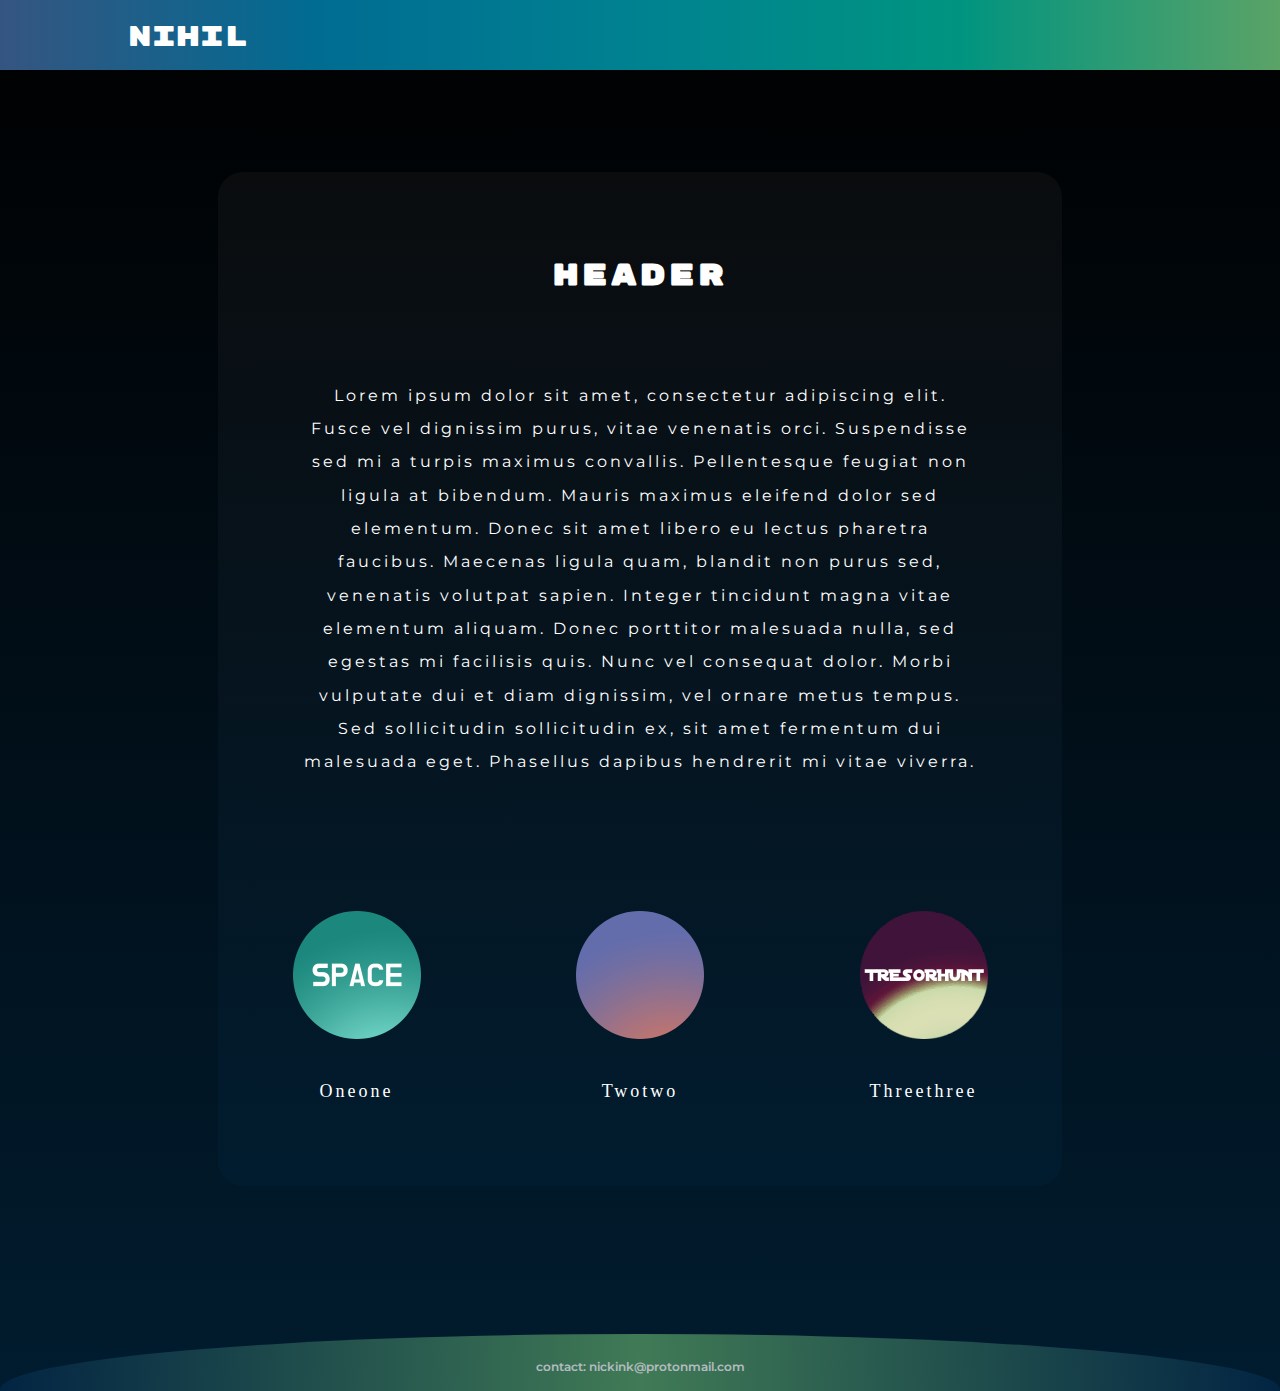
<file: index.html>
<DOCTYPE html>
<html>
<head>
	<title>Welcome to the void!</title>
	<link rel="stylesheet" type="text/css" href="style/understyles.css">
</head>
<body>


<div class="mainheader"> <span class="h_main"> nihil </span> </div>

<!-- <div class="mainimage"> <img class="bg_1" src="background_image_highres.png"> </div> -->



<div class="maintext"> 
<br>
	<span class="header_text"> <h1> header </h1> </span> 

	<p class="lorem_ipsum_1">
		Lorem ipsum dolor sit amet, consectetur adipiscing elit. Fusce vel dignissim purus, vitae venenatis orci. Suspendisse sed mi a turpis maximus convallis. Pellentesque feugiat non ligula at bibendum. Mauris maximus eleifend dolor sed elementum. Donec sit amet libero eu lectus pharetra faucibus. Maecenas ligula quam, blandit non purus sed, venenatis volutpat sapien. Integer tincidunt magna vitae elementum aliquam. Donec porttitor malesuada nulla, sed egestas mi facilisis quis. Nunc vel consequat dolor. Morbi vulputate dui et diam dignissim, vel ornare metus tempus. Sed sollicitudin sollicitudin ex, sit amet fermentum dui malesuada eget. Phasellus dapibus hendrerit mi vitae viverra.

	</p>


<!-- 	<div class="empty_div">
	</div> -->


	<div class="californiainsideout">

		<div class="icons"> <a href="oneone.html">   <img class="ico_main" src="img/ico1.png">	</a> Oneone  </div>

		<div class="icons"> <a href="">   <img class="ico_main" src="img/ico2.png">	</a> Twotwo </div>

		<div class="icons"> <a href="threethree.html">   <img class="ico_main" src="img/ico3.png">	</a> Threethree </div> 


	</div>

</div>


<div class="mainfooter"> <p> contact: nickink@protonmail.com </p> </div>

</body>
</html>
</file>
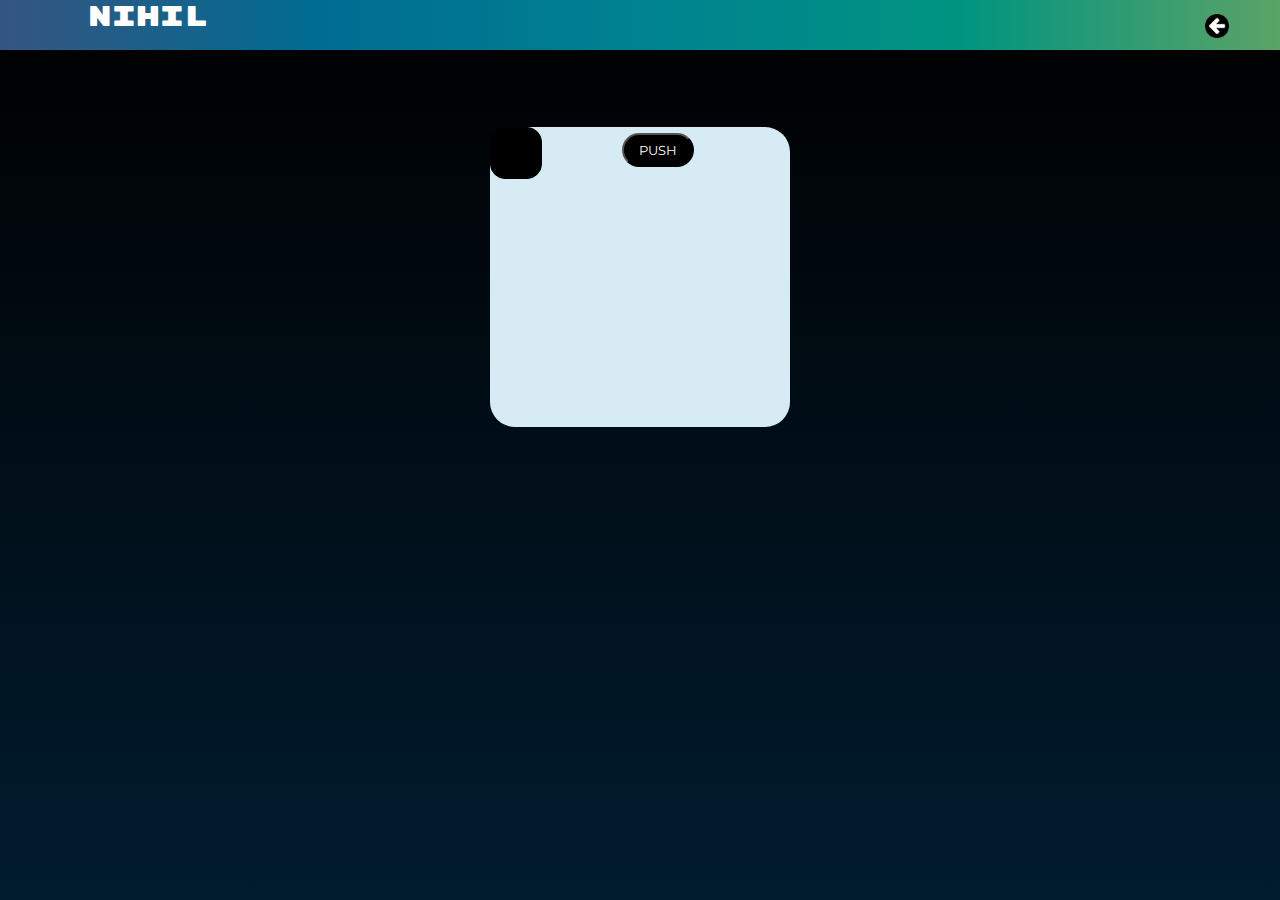
<file: anim.html>
<!DOCTYPE html>
<html>
<head>
	<title>Cards</title>
	<link rel="stylesheet" type="text/css" href="style/cardsstyle.css">
</head>
<body>
<div class="mainheader"> <span class="h_main"> nihil </span> <a class="homelink" href="./"><img class="backbutton" src="img/back.png"></a> </div>

<div class="field">
<!-- 
	<div class="secondcont">
		xXx
	</div>

		<div class="container">
		<div class="card" id ="cardentity"> <p class="cardname"> AAA </p></div>
		<div class="card"> <p class="cardname"> BBB </p></div>
		<div class="card"> <p class="cardname"> CCC </p></div>
		<p> <button class="pubu" id="push" onclick="animation()">PUSH</button> </p>
	</div>

	<div class="secondcont"> 
		zZz
	</div>

 -->

<div class="card" id ="cardentity"> <p class="cardname"> </p></div>

<p> <button class="pubu" id="push" onclick="animation()">PUSH</button> </p>
</div>

<script type="text/javascript" src="script/cardsanim.js"></script>
</body>
</html>
</file>
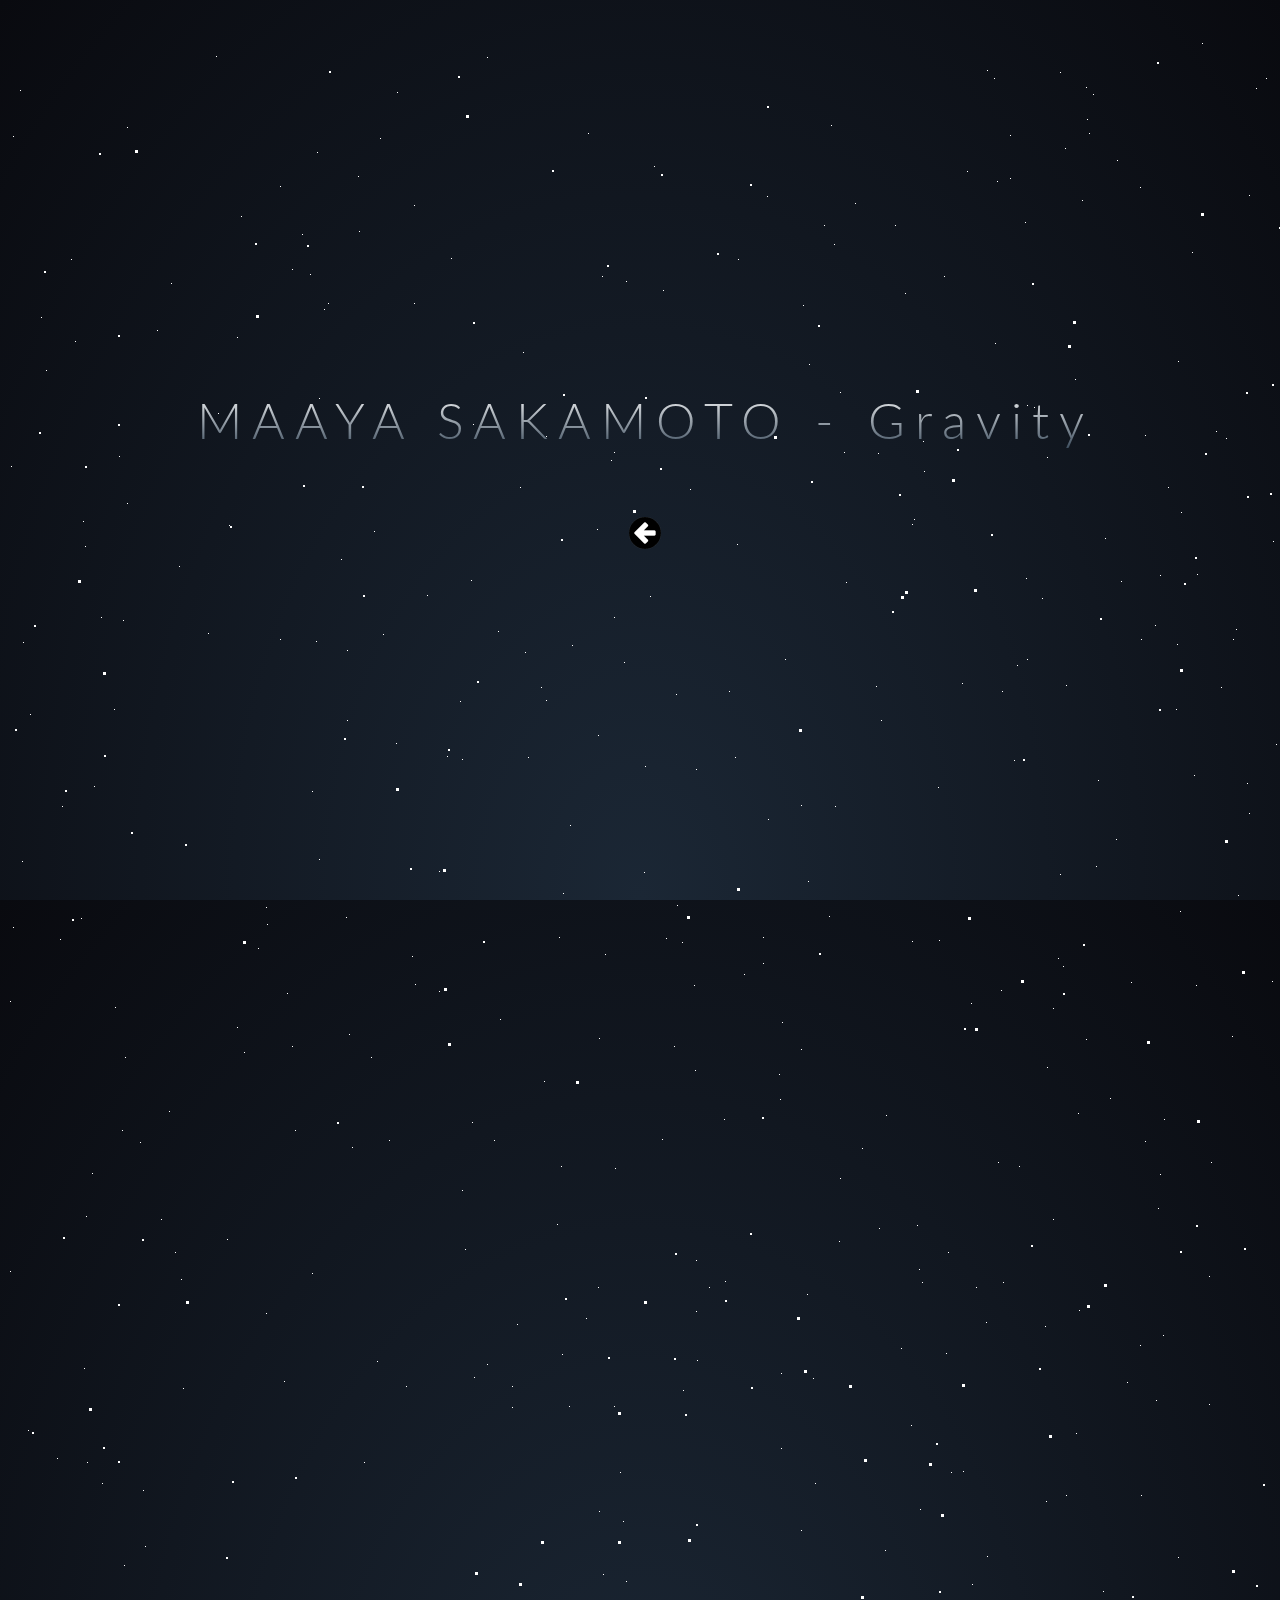
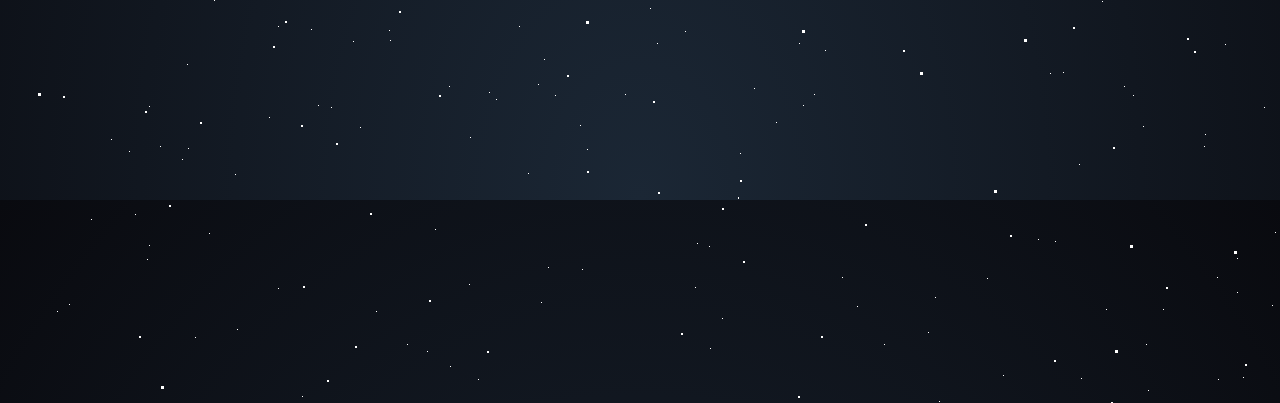
<file: oneone.html>
<!DOCTYPE html>
<html>
<head>
	<title>Stars</title>
	<link rel="stylesheet" type="text/css" href="style/starsstyle.css">
</head>
<body>
<embed height="60" type="audio/mp3" hidden="true" width="288" src="ost.mp3" volume="60" loop="true" autostart="true" />
<link href='https://fonts.googleapis.com/css?family=Lato:300,400,700' rel='stylesheet' type='text/css'>
<div id='stars'></div>
<div id='stars2'></div>
<div id='stars3'></div>
<div id='title'>
  <span>
    MAAYA SAKAMOTO - Gravity

  </span>

  <p> 
  	<a class="homelink" href="./"> <img class="backbutton" src="img/back.png"> </a>
  </p>

</div>
</body>
</html>
</file>
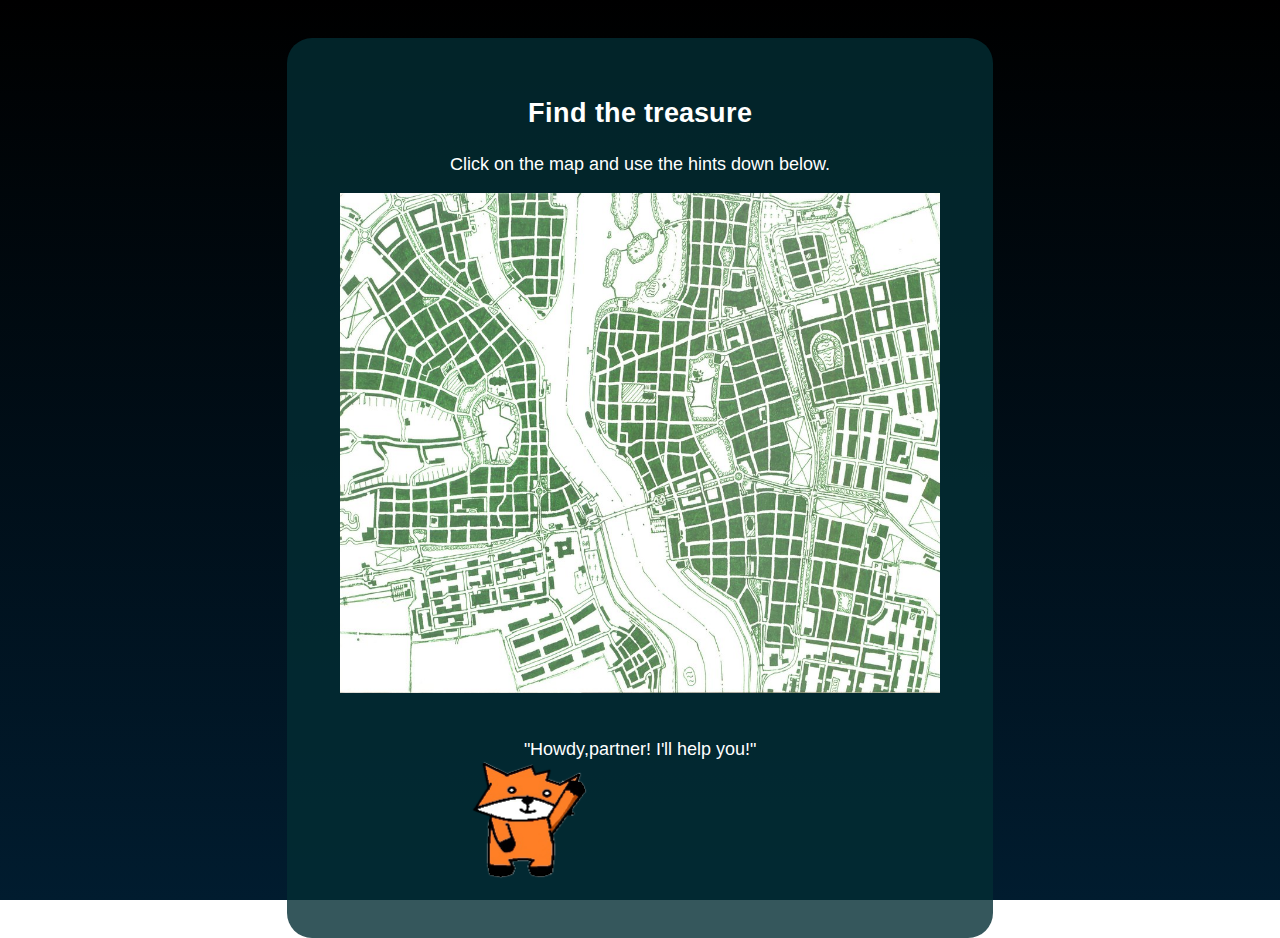
<file: threethree.html>
<!DOCTYPE html>
<html>
<head>
	<title>Treasure hunt</title>
	<link rel="stylesheet" type="text/css" href="style/map.css">
	<script src="https://code.jquery.com/jquery-2.1.0.js"></script>
</head>
<body>
	<div id = "centraldiv">
		<h2>Find the treasure</h2>
		<p> Click on the map and use the hints down below. </p>
		<div id = "mapscript">
			<img id="map" width="600" height="500" src="map.jpg">
		</div>
		<br>
		<p id = "distance"> "Howdy,partner! I'll help you!"
		</p>
		<p id = "clicks-remaining">
		</p>
	<div>

	<div id = "fox">
		<img src="img/fox_waves.png" width="150" height="150">
	<div>

	<script type="text/javascript" src="script/mapscr.js">		  </script>
</body>
</html>
</file>
<file: style/understyles.css>
@import url('https://fonts.googleapis.com/css?family=Montserrat|Permanent+Marker|Rubik+Mono+One&display=swap');

/*font-family: 'Rubik Mono One', sans-serif;   solid striight
font-family: 'Permanent Marker', cursive;	   fancy            
font-family: 'Montserrat', sans-serif;		   text            */


html {background-image: linear-gradient(to bottom, black, #011C2F);}

body { margin: 0;}

div.mainheader {
				padding-top: 20px;
				min-height: 50px;
				width: 100%;
				background-image: linear-gradient(to right, #355581, #006c92, #008291, #009480, #5ba367);
				font-family: 'Rubik Mono One', sans-serif;
				}

	span.h_main	{ 
				color: white;
				font-size: 28px;
				margin-left: 10%;
				}

/*div.mainimage {
			   min-width: 100%;
			   max-height: 600px;
			  }*/

/*	img.bg_1 {
		 min-width: 100%;
		 max-height: 900px;
			 }*/


div.maintext { 
			   min-height: 800px;
			   /*min-width: 80%;*/
			   margin: 8% 17% 0% 17%;
			   text-align: center;
			   position: relative;
			   background-image: linear-gradient(to bottom, #0a0c0e, #011C2F);
			   color: white;
			   font-family: 'Montserrat', sans-serif;
			   font-size: 15px;
			   letter-spacing: 3px;
			   line-height: 25pt;
			   border-radius: 25px;
			 }

	span.header_text { color: white; font-family: 'Rubik Mono One', sans-serif; padding: 8%; font-weight: 200;}

	p.lorem_ipsum_1 {padding: 2% 10% 5% 10%; font-size: 16px;}




div.californiainsideout
				 {
				  display: inline-block;
				  font-family: 'Permanent Marker', cursive;
				  font-size: 18px;
				  text-align: center;
				  margin-top: 74px;
				  margin-bottom: 74px;  
				 }

	img.ico_main {
				display: inherit;
				max-height:   128px;
				max-width:    128px;
				padding-bottom: 2em;
			     }

	div.icons {
				display: inherit;
				margin-right:  74px;
				margin-left:   74px;
				margin-bottom: 37px;
				padding-bottom: 2em;
				max-height:   128px;
				max-width:    128px;
			  }


div.mainfooter {
				opacity: 0.7;
				bottom: 0;
				position: relative;
				min-width: 100%;
				background-image: linear-gradient(to right, #03284c, #5ba367, #03284c);
				color: white;
				font-family: 'Montserrat', sans-serif;
				padding: 13px 0px 5px 0px;
				text-align: center;
				font-size: 12px;
				font-weight: 600; 
				border-top-left-radius: 210% 410%;
  				border-top-right-radius: 210% 410%;
  				margin-top: 148px; 
			   }

div.empty_div { background-image: linear-gradient(to bottom, #0a0c0e, #000000, #0a0c0e); 
				margin: 0% 18% 0% 18%;
				border-radius: 180px;
				text-align: center;
				font-size: 64px;
				height: 100px; 
			  }
</file>
<file: style/cardsstyle.css>
@import url('https://fonts.googleapis.com/css?family=Montserrat|Permanent+Marker|Rubik+Mono+One&display=swap');

html {background-image: linear-gradient(to bottom, black, #011C2F); background-repeat: no-repeat; min-height: 100%;}

body { margin: 0; font-family: 'Montserrat', sans-serif; font-size: 20px; color: white;
       }

div.mainheader {
        min-height: 50px;
        width: 100%;
        background-image: linear-gradient(to right, #355581, #006c92, #008291, #009480, #5ba367);
        font-family: 'Rubik Mono One', sans-serif;
        }

  span.h_main { 
        color: white;
        font-size: 28px;
        margin: 12px 0px 12px 88px;
        }

  .homelink {position: absolute; right: 4%; margin-top: 14px; }


.field	{
         position: relative;
 			   background-color: #d7ebf5;
 			   border-radius: 25px;
 			   width: 300px;
 			   height: 300px;
         margin: 6% auto;
         }

.field > div{ float:left; margin-left:0px;}

/*.container 	  {
			   width: 150px;
			   height: 300px;
			   background-color: #222324;
			   border-radius: 25px;
         margin-top: 3%;
         padding-top: 3%;  
}

.card 	 {position: absolute;
          width: 100px;
          height: 250px;
          background-color: #edeff2;
          border: solid black 1px;
          border-radius: 15px;
          margin: 10% auto auto 3.2%;
      	  }

	.cardname {margin-top: 120px; }

.secondcont { width: 150px; height: 300px;background-color: #222324; border-radius: 25px;}*/

.pubu {height: 34px; width: 72px; 
       background-color: black; 
       color: white; text-align: center; 
       border-radius: 25px; margin: 2% 44%; 
       font-family: 'Montserrat', sans-serif;
       outline: none;}

.card    {
          position: absolute;
          width: 50px;
          height: 50px;
          background-color: black;
          border: solid black 1px;
          border-radius: 15px;
          margin: 0;
          }
.backbutton {max-height: 24px; max-width: 24px;}
</file>
<file: style/starsstyle.css>
html {
  height: 100%;
  background: radial-gradient(ellipse at bottom, #1b2735 0%, #090a0f 100%);
  overflow: hidden;
}

#stars {
  width: 1px;
  height: 1px;
  background: transparent;
  box-shadow: 272px 160px #FFF , 617px 1668px #FFF , 1148px 1374px #FFF , 1081px 107px #FFF , 1132px 161px #FFF , 1809px 1701px #FFF , 1937px 1149px #FFF , 284px 1020px #FFF , 1052px 46px #FFF , 1057px 122px #FFF , 701px 1261px #FFF , 658px 912px #FFF , 1658px 1939px #FFF , 454px 1164px #FFF , 149px 304px #FFF , 1795px 950px #FFF , 1520px 326px #FFF , 1155px 1309px #FFF , 1170px 335px #FFF , 1017px 196px #FFF , 1866px 487px #FFF , 689px 1334px #FFF , 1055px 1646px #FFF , 22px 688px #FFF , 1619px 1398px #FFF , 1660px 1958px #FFF , 179px 1638px #FFF , 876px 1918px #FFF , 515px 326px #FFF , 1509px 1271px #FFF , 736px 948px #FFF , 938px 1327px #FFF , 52px 913px #FFF , 1386px 1987px #FFF , 1047px 1815px #FFF , 490px 605px #FFF , 84px 1147px #FFF , 649px 1617px #FFF , 1666px 282px #FFF , 777px 633px #FFF , 572px 1699px #FFF , 210px 387px #FFF , 612px 1446px #FFF , 1907px 1432px #FFF , 606px 1380px #FFF , 93px 591px #FFF , 1641px 1414px #FFF , 1752px 1239px #FFF , 1275px 1653px #FFF , 1959px 763px #FFF , 687px 1044px #FFF , 1609px 1521px #FFF , 141px 1680px #FFF , 729px 518px #FFF , 1842px 661px #FFF , 906px 493px #FFF , 1218px 412px #FFF , 1513px 349px #FFF , 272px 613px #FFF , 1138px 1918px #FFF , 1050px 932px #FFF , 1774px 744px #FFF , 1728px 22px #FFF , 1881px 1039px #FFF , 404px 930px #FFF , 443px 232px #FFF , 1767px 7px #FFF , 1600px 374px #FFF , 107px 981px #FFF , 1188px 959px #FFF , 1137px 409px #FFF , 75px 495px #FFF , 893px 1322px #FFF , 1948px 1029px #FFF , 1489px 1942px #FFF , 1332px 1226px #FFF , 1549px 1107px #FFF , 67px 315px #FFF , 1184px 226px #FFF , 995px 1256px #FFF , 1863px 474px #FFF , 1009px 639px #FFF , 167px 1226px #FFF , 607px 1142px #FFF , 1721px 497px #FFF , 261px 1691px #FFF , 1646px 449px #FFF , 345px 1615px #FFF , 1791px 612px #FFF , 927px 1871px #FFF , 730px 1772px #FFF , 38px 344px #FFF , 174px 1733px #FFF , 799px 1268px #FFF , 20px 1404px #FFF , 1217px 1618px #FFF , 1500px 803px #FFF , 1282px 555px #FFF , 721px 665px #FFF , 1999px 1065px #FFF , 382px 1614px #FFF , 1534px 1614px #FFF , 1348px 372px #FFF , 1308px 692px #FFF , 2000px 1889px #FFF , 180px 1722px #FFF , 1779px 526px #FFF , 1803px 231px #FFF , 1538px 1382px #FFF , 1744px 1059px #FFF , 654px 1113px #FFF , 580px 107px #FFF , 1294px 950px #FFF , 1116px 1660px #FFF , 759px 170px #FFF , 1140px 1964px #FFF , 979px 1530px #FFF , 727px 731px #FFF , 1286px 411px #FFF , 341px 1008px #FFF , 1403px 1368px #FFF , 618px 255px #FFF , 250px 922px #FFF , 1168px 683px #FFF , 103px 1713px #FFF , 1777px 1766px #FFF , 955px 1445px #FFF , 677px 1605px #FFF , 1235px 1951px #FFF , 54px 780px #FFF , 1379px 540px #FFF , 1367px 965px #FFF , 1536px 1860px #FFF , 465px 398px #FFF , 1401px 73px #FFF , 1201px 1378px #FFF , 187px 1911px #FFF , 1470px 22px #FFF , 504px 1360px #FFF , 517px 626px #FFF , 1156px 1093px #FFF , 1733px 651px #FFF , 270px 1862px #FFF , 1248px 62px #FFF , 793px 1504px #FFF , 1189px 548px #FFF , 1006px 734px #FFF , 1011px 1140px #FFF , 1425px 83px #FFF , 369px 1987px #FFF , 533px 1876px #FFF , 1097px 512px #FFF , 137px 1520px #FFF , 161px 1085px #FFF , 1745px 776px #FFF , 1572px 593px #FFF , 3px 440px #FFF , 1793px 7px #FFF , 270px 1600px #FFF , 127px 1788px #FFF , 755px 937px #FFF , 1920px 1981px #FFF , 1137px 1115px #FFF , 1617px 1846px #FFF , 279px 967px #FFF , 1230px 869px #FFF , 1888px 1723px #FFF , 462px 1711px #FFF , 1019px 379px #FFF , 363px 1031px #FFF , 1852px 1401px #FFF , 530px 1658px #FFF , 931px 1975px #FFF , 916px 445px #FFF , 175px 1362px #FFF , 1801px 106px #FFF , 1039px 1041px #FFF , 1958px 1411px #FFF , 284px 243px #FFF , 276px 1355px #FFF , 1740px 533px #FFF , 49px 1432px #FFF , 339px 694px #FFF , 117px 1031px #FFF , 1208px 405px #FFF , 1203px 1136px #FFF , 1113px 555px #FFF , 1490px 1398px #FFF , 1358px 695px #FFF , 1730px 291px #FFF , 1452px 1936px #FFF , 553px 1140px #FFF , 1900px 54px #FFF , 1574px 1520px #FFF , 206px 1574px #FFF , 1443px 790px #FFF , 398px 1360px #FFF , 1984px 1707px #FFF , 827px 780px #FFF , 1565px 562px #FFF , 201px 1807px #FFF , 1312px 1208px #FFF , 5px 110px #FFF , 1897px 1545px #FFF , 1098px 1883px #FFF , 816px 199px #FFF , 1456px 1872px #FFF , 139px 1833px #FFF , 669px 879px #FFF , 63px 233px #FFF , 1292px 1589px #FFF , 1844px 337px #FFF , 1241px 169px #FFF , 1420px 400px #FFF , 646px 140px #FFF , 538px 674px #FFF , 311px 833px #FFF , 871px 1202px #FFF , 1540px 573px #FFF , 793px 1023px #FFF , 1018px 552px #FFF , 1309px 237px #FFF , 1170px 1531px #FFF , 668px 668px #FFF , 111px 430px #FFF , 114px 1104px #FFF , 1495px 1186px #FFF , 1781px 1257px #FFF , 1338px 902px #FFF , 1457px 899px #FFF , 555px 867px #FFF , 1506px 1580px #FFF , 1881px 814px #FFF , 920px 1906px #FFF , 14px 835px #FFF , 1737px 1033px #FFF , 701px 1820px #FFF , 115px 594px #FFF , 533px 661px #FFF , 1534px 794px #FFF , 1577px 1141px #FFF , 990px 1136px #FFF , 589px 503px #FFF , 1663px 1172px #FFF , 77px 520px #FFF , 2px 975px #FFF , 755px 911px #FFF , 1968px 1859px #FFF , 1341px 1290px #FFF , 1749px 1141px #FFF , 119px 477px #FFF , 33px 291px #FFF , 1649px 1503px #FFF , 1133px 1469px #FFF , 1508px 1381px #FFF , 1201px 1250px #FFF , 406px 179px #FFF , 1642px 214px #FFF , 302px 248px #FFF , 760px 793px #FFF , 1408px 890px #FFF , 1019px 633px #FFF , 1454px 1070px #FFF , 512px 461px #FFF , 686px 959px #FFF , 1924px 56px #FFF , 823px 99px #FFF , 1891px 304px #FFF , 1922px 140px #FFF , 1718px 1637px #FFF , 1517px 806px #FFF , 1592px 113px #FFF , 1770px 668px #FFF , 5px 901px #FFF , 152px 1720px #FFF , 311px 372px #FFF , 930px 761px #FFF , 1378px 1586px #FFF , 1070px 1087px #FFF , 1037px 1300px #FFF , 509px 1298px #FFF , 1493px 1021px #FFF , 1453px 307px #FFF , 1119px 1356px #FFF , 461px 1858px #FFF , 795px 279px #FFF , 554px 1328px #FFF , 406px 277px #FFF , 1196px 1720px #FFF , 1133px 613px #FFF , 1480px 1653px #FFF , 1582px 1239px #FFF , 1858px 995px #FFF , 171px 540px #FFF , 716px 1093px #FFF , 636px 846px #FFF , 1825px 675px #FFF , 674px 916px #FFF , 381px 1604px #FFF , 1169px 618px #FFF , 1533px 1364px #FFF , 987px 317px #FFF , 590px 709px #FFF , 595px 1548px #FFF , 547px 1669px #FFF , 479px 31px #FFF , 887px 199px #FFF , 1109px 134px #FFF , 1363px 236px #FFF , 1071px 1284px #FFF , 1152px 549px #FFF , 1513px 183px #FFF , 832px 366px #FFF , 1264px 1879px #FFF , 1810px 294px #FFF , 1722px 929px #FFF , 464px 1096px #FFF , 831px 1215px #FFF , 968px 1261px #FFF , 688px 1285px #FFF , 255px 1997px #FFF , 1123px 956px #FFF , 1589px 275px #FFF , 993px 964px #FFF , 208px 30px #FFF , 1052px 848px #FFF , 12px 64px #FFF , 1002px 152px #FFF , 964px 1558px #FFF , 1388px 1852px #FFF , 838px 556px #FFF , 979px 44px #FFF , 389px 66px #FFF , 441px 1660px #FFF , 1391px 839px #FFF , 657px 1992px #FFF , 1365px 1060px #FFF , 578px 1292px #FFF , 366px 505px #FFF , 730px 1771px #FFF , 1094px 1575px #FFF , 1500px 323px #FFF , 702px 1922px #FFF , 1766px 977px #FFF , 1102px 1072px #FFF , 83px 1793px #FFF , 688px 743px #FFF , 1058px 659px #FFF , 1320px 1888px #FFF , 1194px 17px #FFF , 1439px 1255px #FFF , 1058px 1469px #FFF , 986px 52px #FFF , 994px 665px #FFF , 1132px 1319px #FFF , 1397px 595px #FFF , 200px 607px #FFF , 1150px 1182px #FFF , 61px 1878px #FFF , 821px 890px #FFF , 1152px 1148px #FFF , 832px 1152px #FFF , 954px 657px #FFF , 1550px 1453px #FFF , 1209px 1851px #FFF , 1821px 823px #FFF , 940px 1226px #FFF , 936px 250px #FFF , 773px 1347px #FFF , 1389px 894px #FFF , 1197px 1708px #FFF , 1813px 615px #FFF , 492px 993px #FFF , 1515px 113px #FFF , 564px 619px #FFF , 1438px 1226px #FFF , 1894px 479px #FFF , 1431px 840px #FFF , 419px 569px #FFF , 1088px 840px #FFF , 689px 1817px #FFF , 551px 911px #FFF , 1515px 432px #FFF , 538px 410px #FFF , 1186px 749px #FFF , 1679px 1944px #FFF , 1628px 312px #FFF , 1256px 1681px #FFF , 847px 177px #FFF , 1210px 1953px #FFF , 1755px 1136px #FFF , 795px 1679px #FFF , 911px 1243px #FFF , 1583px 257px #FFF , 520px 731px #FFF , 1900px 452px #FFF , 1408px 663px #FFF , 375px 608px #FFF , 486px 1114px #FFF , 590px 1261px #FFF , 675px 1364px #FFF , 233px 190px #FFF , 606px 426px #FFF , 1125px 1669px #FFF , 1364px 1478px #FFF , 258px 1287px #FFF , 1506px 1302px #FFF , 943px 1446px #FFF , 1313px 1594px #FFF , 1229px 1832px #FFF , 1090px 754px #FFF , 1447px 1195px #FFF , 1743px 459px #FFF , 995px 1949px #FFF , 399px 1918px #FFF , 333px 533px #FFF , 481px 1666px #FFF , 106px 683px #FFF , 1607px 744px #FFF , 463px 554px #FFF , 419px 1925px #FFF , 339px 624px #FFF , 427px 1803px #FFF , 310px 1679px #FFF , 1085px 68px #FFF , 836px 426px #FFF , 236px 1026px #FFF , 229px 1903px #FFF , 407px 958px #FFF , 774px 996px #FFF , 1357px 987px #FFF , 442px 1940px #FFF , 1821px 641px #FFF , 1039px 431px #FFF , 1376px 66px #FFF , 1915px 245px #FFF , 1443px 1095px #FFF , 637px 740px #FFF , 431px 965px #FFF , 807px 1457px #FFF , 507px 1998px #FFF , 287px 1104px #FFF , 714px 1892px #FFF , 688px 1234px #FFF , 868px 660px #FFF , 1071px 1738px #FFF , 15px 616px #FFF , 1949px 1561px #FFF , 682px 463px #FFF , 173px 1253px #FFF , 959px 145px #FFF , 817px 1624px #FFF , 1228px 603px #FFF , 73px 892px #FFF , 49px 1885px #FFF , 1903px 837px #FFF , 1736px 1638px #FFF , 1816px 1509px #FFF , 877px 1524px #FFF , 1428px 1843px #FFF , 666px 1020px #FFF , 1920px 1898px #FFF , 1067px 353px #FFF , 717px 1255px #FFF , 1388px 16px #FFF , 1765px 1682px #FFF , 801px 338px #FFF , 1432px 253px #FFF , 1616px 28px #FFF , 1804px 85px #FFF , 320px 277px #FFF , 1517px 962px #FFF , 1608px 916px #FFF , 1268px 718px #FFF , 873px 694px #FFF , 1805px 1254px #FFF , 338px 891px #FFF , 849px 1880px #FFF , 618px 1555px #FFF , 1224px 1010px #FFF , 94px 1457px #FFF , 1942px 273px #FFF , 303px 1603px #FFF , 574px 1843px #FFF , 1867px 203px #FFF , 1659px 1716px #FFF , 536px 1055px #FFF , 1172px 885px #FFF , 381px 1114px #FFF , 323px 1681px #FFF , 1643px 1353px #FFF , 1924px 1939px #FFF , 163px 257px #FFF , 1079px 93px #FFF , 1160px 461px #FFF , 616px 636px #FFF , 452px 675px #FFF , 834px 1851px #FFF , 294px 208px #FFF , 132px 1116px #FFF , 229px 1001px #FFF , 1855px 1321px #FFF , 1308px 58px #FFF , 304px 765px #FFF , 352px 1701px #FFF , 1835px 760px #FFF , 1898px 152px #FFF , 1610px 1851px #FFF , 1078px 61px #FFF , 1916px 1881px #FFF , 1734px 1085px #FFF , 1045px 982px #FFF , 1600px 346px #FFF , 1045px 1193px #FFF , 549px 1198px #FFF , 116px 1539px #FFF , 1401px 1215px #FFF , 1374px 1021px #FFF , 1402px 838px #FFF , 1881px 416px #FFF , 536px 1633px #FFF , 1739px 611px #FFF , 1030px 1813px #FFF , 909px 1199px #FFF , 591px 1012px #FFF , 1954px 432px #FFF , 791px 1617px #FFF , 369px 1335px #FFF , 1344px 1787px #FFF , 86px 760px #FFF , 1340px 1780px #FFF , 1834px 1706px #FFF , 826px 218px #FFF , 1055px 940px #FFF , 457px 1223px #FFF , 479px 1338px #FFF , 1042px 1647px #FFF , 1241px 787px #FFF , 979px 1852px #FFF , 1771px 247px #FFF , 897px 267px #FFF , 1460px 223px #FFF , 1866px 865px #FFF , 912px 1483px #FFF , 1155px 1883px #FFF , 1034px 572px #FFF , 963px 977px #FFF , 1074px 174px #FFF , 878px 1089px #FFF , 520px 1747px #FFF , 1581px 412px #FFF , 1213px 661px #FFF , 591px 1485px #FFF , 466px 1351px #FFF , 454px 733px #FFF , 1420px 7px #FFF , 606px 591px #FFF , 258px 881px #FFF , 1471px 506px #FFF , 368px 1885px #FFF , 1147px 599px #FFF , 1265px 515px #FFF , 1258px 52px #FFF , 1880px 998px #FFF , 915px 415px #FFF , 1955px 902px #FFF , 1968px 1405px #FFF , 356px 1436px #FFF , 76px 1342px #FFF , 308px 615px #FFF , 732px 1727px #FFF , 1578px 331px #FFF , 904px 915px #FFF , 316px 283px #FFF , 1229px 1866px #FFF , 1408px 885px #FFF , 1850px 347px #FFF , 470px 1953px #FFF , 227px 1748px #FFF , 1334px 855px #FFF , 219px 1213px #FFF , 1589px 91px #FFF , 431px 845px #FFF , 488px 1673px #FFF , 1979px 1934px #FFF , 79px 1436px #FFF , 793px 779px #FFF , 1588px 156px #FFF , 1705px 1968px #FFF , 914px 1256px #FFF , 294px 1970px #FFF , 954px 1987px #FFF , 603px 434px #FFF , 642px 1582px #FFF , 135px 1464px #FFF , 1897px 581px #FFF , 351px 205px #FFF , 1038px 1475px #FFF , 1173px 486px #FFF , 119px 101px #FFF , 1477px 128px #FFF , 1791px 644px #FFF , 594px 250px #FFF , 903px 1399px #FFF , 1679px 1264px #FFF , 772px 1073px #FFF , 1369px 443px #FFF , 687px 1861px #FFF , 1406px 944px #FFF , 773px 1422px #FFF , 1823px 1441px #FFF , 1030px 1994px #FFF , 511px 1600px #FFF , 1073px 1952px #FFF , 504px 1381px #FFF , 540px 1841px #FFF , 1401px 1042px #FFF , 1433px 1679px #FFF , 1638px 583px #FFF , 1571px 118px #FFF , 1413px 1165px #FFF , 1512px 648px #FFF , 1822px 951px #FFF , 2px 1245px #FFF , 78px 1190px #FFF , 141px 1819px #FFF , 1617px 1382px #FFF , 1516px 331px #FFF , 1459px 1495px #FFF , 1327px 1621px #FFF , 1239px 757px #FFF , 562px 799px #FFF , 806px 1668px #FFF , 870px 427px #FFF , 1655px 1415px #FFF , 1282px 866px #FFF , 1557px 1142px #FFF , 372px 112px #FFF , 1078px 1013px #FFF , 746px 1662px #FFF , 655px 264px #FFF , 1467px 910px #FFF , 221px 499px #FFF , 931px 914px #FFF , 1026px 381px #FFF , 904px 498px #FFF , 1751px 493px #FFF , 1888px 1013px #FFF , 1717px 290px #FFF , 1225px 613px #FFF , 1375px 952px #FFF , 1704px 27px #FFF , 978px 1296px #FFF , 1619px 1155px #FFF , 309px 126px #FFF , 388px 717px #FFF , 1466px 1721px #FFF , 439px 730px #FFF , 800px 855px #FFF , 1068px 1407px #FFF , 1986px 650px #FFF , 579px 1723px #FFF , 771px 1048px #FFF , 989px 155px #FFF , 1822px 1549px #FFF , 1437px 1514px #FFF , 304px 1247px #FFF , 1405px 1561px #FFF , 597px 928px #FFF , 121px 1725px #FFF , 1095px 1565px #FFF , 1733px 1504px #FFF , 1264px 955px #FFF , 615px 1495px #FFF , 1719px 842px #FFF , 805px 1352px #FFF , 1857px 1786px #FFF , 768px 1696px #FFF , 1385px 1681px #FFF , 1918px 247px #FFF , 1135px 1700px #FFF , 1819px 606px #FFF , 1108px 813px #FFF , 642px 570px #FFF , 561px 1380px #FFF , 1699px 1805px #FFF , 854px 1122px #FFF , 350px 150px #FFF , 344px 1121px #FFF , 1344px 988px #FFF , 1267px 1806px #FFF , 1441px 471px #FFF , 1861px 315px #FFF , 153px 1193px #FFF , 1390px 158px #FFF , 229px 311px #FFF , 730px 233px #FFF , 1002px 109px #FFF , 259px 898px #FFF , 1527px 1678px #FFF;
  animation: animStar 50s linear infinite;
}
#stars:after {
  content: " ";
  position: absolute;
  top: 2000px;
  width: 1px;
  height: 1px;
  background: transparent;
  box-shadow: 272px 160px #FFF , 617px 1668px #FFF , 1148px 1374px #FFF , 1081px 107px #FFF , 1132px 161px #FFF , 1809px 1701px #FFF , 1937px 1149px #FFF , 284px 1020px #FFF , 1052px 46px #FFF , 1057px 122px #FFF , 701px 1261px #FFF , 658px 912px #FFF , 1658px 1939px #FFF , 454px 1164px #FFF , 149px 304px #FFF , 1795px 950px #FFF , 1520px 326px #FFF , 1155px 1309px #FFF , 1170px 335px #FFF , 1017px 196px #FFF , 1866px 487px #FFF , 689px 1334px #FFF , 1055px 1646px #FFF , 22px 688px #FFF , 1619px 1398px #FFF , 1660px 1958px #FFF , 179px 1638px #FFF , 876px 1918px #FFF , 515px 326px #FFF , 1509px 1271px #FFF , 736px 948px #FFF , 938px 1327px #FFF , 52px 913px #FFF , 1386px 1987px #FFF , 1047px 1815px #FFF , 490px 605px #FFF , 84px 1147px #FFF , 649px 1617px #FFF , 1666px 282px #FFF , 777px 633px #FFF , 572px 1699px #FFF , 210px 387px #FFF , 612px 1446px #FFF , 1907px 1432px #FFF , 606px 1380px #FFF , 93px 591px #FFF , 1641px 1414px #FFF , 1752px 1239px #FFF , 1275px 1653px #FFF , 1959px 763px #FFF , 687px 1044px #FFF , 1609px 1521px #FFF , 141px 1680px #FFF , 729px 518px #FFF , 1842px 661px #FFF , 906px 493px #FFF , 1218px 412px #FFF , 1513px 349px #FFF , 272px 613px #FFF , 1138px 1918px #FFF , 1050px 932px #FFF , 1774px 744px #FFF , 1728px 22px #FFF , 1881px 1039px #FFF , 404px 930px #FFF , 443px 232px #FFF , 1767px 7px #FFF , 1600px 374px #FFF , 107px 981px #FFF , 1188px 959px #FFF , 1137px 409px #FFF , 75px 495px #FFF , 893px 1322px #FFF , 1948px 1029px #FFF , 1489px 1942px #FFF , 1332px 1226px #FFF , 1549px 1107px #FFF , 67px 315px #FFF , 1184px 226px #FFF , 995px 1256px #FFF , 1863px 474px #FFF , 1009px 639px #FFF , 167px 1226px #FFF , 607px 1142px #FFF , 1721px 497px #FFF , 261px 1691px #FFF , 1646px 449px #FFF , 345px 1615px #FFF , 1791px 612px #FFF , 927px 1871px #FFF , 730px 1772px #FFF , 38px 344px #FFF , 174px 1733px #FFF , 799px 1268px #FFF , 20px 1404px #FFF , 1217px 1618px #FFF , 1500px 803px #FFF , 1282px 555px #FFF , 721px 665px #FFF , 1999px 1065px #FFF , 382px 1614px #FFF , 1534px 1614px #FFF , 1348px 372px #FFF , 1308px 692px #FFF , 2000px 1889px #FFF , 180px 1722px #FFF , 1779px 526px #FFF , 1803px 231px #FFF , 1538px 1382px #FFF , 1744px 1059px #FFF , 654px 1113px #FFF , 580px 107px #FFF , 1294px 950px #FFF , 1116px 1660px #FFF , 759px 170px #FFF , 1140px 1964px #FFF , 979px 1530px #FFF , 727px 731px #FFF , 1286px 411px #FFF , 341px 1008px #FFF , 1403px 1368px #FFF , 618px 255px #FFF , 250px 922px #FFF , 1168px 683px #FFF , 103px 1713px #FFF , 1777px 1766px #FFF , 955px 1445px #FFF , 677px 1605px #FFF , 1235px 1951px #FFF , 54px 780px #FFF , 1379px 540px #FFF , 1367px 965px #FFF , 1536px 1860px #FFF , 465px 398px #FFF , 1401px 73px #FFF , 1201px 1378px #FFF , 187px 1911px #FFF , 1470px 22px #FFF , 504px 1360px #FFF , 517px 626px #FFF , 1156px 1093px #FFF , 1733px 651px #FFF , 270px 1862px #FFF , 1248px 62px #FFF , 793px 1504px #FFF , 1189px 548px #FFF , 1006px 734px #FFF , 1011px 1140px #FFF , 1425px 83px #FFF , 369px 1987px #FFF , 533px 1876px #FFF , 1097px 512px #FFF , 137px 1520px #FFF , 161px 1085px #FFF , 1745px 776px #FFF , 1572px 593px #FFF , 3px 440px #FFF , 1793px 7px #FFF , 270px 1600px #FFF , 127px 1788px #FFF , 755px 937px #FFF , 1920px 1981px #FFF , 1137px 1115px #FFF , 1617px 1846px #FFF , 279px 967px #FFF , 1230px 869px #FFF , 1888px 1723px #FFF , 462px 1711px #FFF , 1019px 379px #FFF , 363px 1031px #FFF , 1852px 1401px #FFF , 530px 1658px #FFF , 931px 1975px #FFF , 916px 445px #FFF , 175px 1362px #FFF , 1801px 106px #FFF , 1039px 1041px #FFF , 1958px 1411px #FFF , 284px 243px #FFF , 276px 1355px #FFF , 1740px 533px #FFF , 49px 1432px #FFF , 339px 694px #FFF , 117px 1031px #FFF , 1208px 405px #FFF , 1203px 1136px #FFF , 1113px 555px #FFF , 1490px 1398px #FFF , 1358px 695px #FFF , 1730px 291px #FFF , 1452px 1936px #FFF , 553px 1140px #FFF , 1900px 54px #FFF , 1574px 1520px #FFF , 206px 1574px #FFF , 1443px 790px #FFF , 398px 1360px #FFF , 1984px 1707px #FFF , 827px 780px #FFF , 1565px 562px #FFF , 201px 1807px #FFF , 1312px 1208px #FFF , 5px 110px #FFF , 1897px 1545px #FFF , 1098px 1883px #FFF , 816px 199px #FFF , 1456px 1872px #FFF , 139px 1833px #FFF , 669px 879px #FFF , 63px 233px #FFF , 1292px 1589px #FFF , 1844px 337px #FFF , 1241px 169px #FFF , 1420px 400px #FFF , 646px 140px #FFF , 538px 674px #FFF , 311px 833px #FFF , 871px 1202px #FFF , 1540px 573px #FFF , 793px 1023px #FFF , 1018px 552px #FFF , 1309px 237px #FFF , 1170px 1531px #FFF , 668px 668px #FFF , 111px 430px #FFF , 114px 1104px #FFF , 1495px 1186px #FFF , 1781px 1257px #FFF , 1338px 902px #FFF , 1457px 899px #FFF , 555px 867px #FFF , 1506px 1580px #FFF , 1881px 814px #FFF , 920px 1906px #FFF , 14px 835px #FFF , 1737px 1033px #FFF , 701px 1820px #FFF , 115px 594px #FFF , 533px 661px #FFF , 1534px 794px #FFF , 1577px 1141px #FFF , 990px 1136px #FFF , 589px 503px #FFF , 1663px 1172px #FFF , 77px 520px #FFF , 2px 975px #FFF , 755px 911px #FFF , 1968px 1859px #FFF , 1341px 1290px #FFF , 1749px 1141px #FFF , 119px 477px #FFF , 33px 291px #FFF , 1649px 1503px #FFF , 1133px 1469px #FFF , 1508px 1381px #FFF , 1201px 1250px #FFF , 406px 179px #FFF , 1642px 214px #FFF , 302px 248px #FFF , 760px 793px #FFF , 1408px 890px #FFF , 1019px 633px #FFF , 1454px 1070px #FFF , 512px 461px #FFF , 686px 959px #FFF , 1924px 56px #FFF , 823px 99px #FFF , 1891px 304px #FFF , 1922px 140px #FFF , 1718px 1637px #FFF , 1517px 806px #FFF , 1592px 113px #FFF , 1770px 668px #FFF , 5px 901px #FFF , 152px 1720px #FFF , 311px 372px #FFF , 930px 761px #FFF , 1378px 1586px #FFF , 1070px 1087px #FFF , 1037px 1300px #FFF , 509px 1298px #FFF , 1493px 1021px #FFF , 1453px 307px #FFF , 1119px 1356px #FFF , 461px 1858px #FFF , 795px 279px #FFF , 554px 1328px #FFF , 406px 277px #FFF , 1196px 1720px #FFF , 1133px 613px #FFF , 1480px 1653px #FFF , 1582px 1239px #FFF , 1858px 995px #FFF , 171px 540px #FFF , 716px 1093px #FFF , 636px 846px #FFF , 1825px 675px #FFF , 674px 916px #FFF , 381px 1604px #FFF , 1169px 618px #FFF , 1533px 1364px #FFF , 987px 317px #FFF , 590px 709px #FFF , 595px 1548px #FFF , 547px 1669px #FFF , 479px 31px #FFF , 887px 199px #FFF , 1109px 134px #FFF , 1363px 236px #FFF , 1071px 1284px #FFF , 1152px 549px #FFF , 1513px 183px #FFF , 832px 366px #FFF , 1264px 1879px #FFF , 1810px 294px #FFF , 1722px 929px #FFF , 464px 1096px #FFF , 831px 1215px #FFF , 968px 1261px #FFF , 688px 1285px #FFF , 255px 1997px #FFF , 1123px 956px #FFF , 1589px 275px #FFF , 993px 964px #FFF , 208px 30px #FFF , 1052px 848px #FFF , 12px 64px #FFF , 1002px 152px #FFF , 964px 1558px #FFF , 1388px 1852px #FFF , 838px 556px #FFF , 979px 44px #FFF , 389px 66px #FFF , 441px 1660px #FFF , 1391px 839px #FFF , 657px 1992px #FFF , 1365px 1060px #FFF , 578px 1292px #FFF , 366px 505px #FFF , 730px 1771px #FFF , 1094px 1575px #FFF , 1500px 323px #FFF , 702px 1922px #FFF , 1766px 977px #FFF , 1102px 1072px #FFF , 83px 1793px #FFF , 688px 743px #FFF , 1058px 659px #FFF , 1320px 1888px #FFF , 1194px 17px #FFF , 1439px 1255px #FFF , 1058px 1469px #FFF , 986px 52px #FFF , 994px 665px #FFF , 1132px 1319px #FFF , 1397px 595px #FFF , 200px 607px #FFF , 1150px 1182px #FFF , 61px 1878px #FFF , 821px 890px #FFF , 1152px 1148px #FFF , 832px 1152px #FFF , 954px 657px #FFF , 1550px 1453px #FFF , 1209px 1851px #FFF , 1821px 823px #FFF , 940px 1226px #FFF , 936px 250px #FFF , 773px 1347px #FFF , 1389px 894px #FFF , 1197px 1708px #FFF , 1813px 615px #FFF , 492px 993px #FFF , 1515px 113px #FFF , 564px 619px #FFF , 1438px 1226px #FFF , 1894px 479px #FFF , 1431px 840px #FFF , 419px 569px #FFF , 1088px 840px #FFF , 689px 1817px #FFF , 551px 911px #FFF , 1515px 432px #FFF , 538px 410px #FFF , 1186px 749px #FFF , 1679px 1944px #FFF , 1628px 312px #FFF , 1256px 1681px #FFF , 847px 177px #FFF , 1210px 1953px #FFF , 1755px 1136px #FFF , 795px 1679px #FFF , 911px 1243px #FFF , 1583px 257px #FFF , 520px 731px #FFF , 1900px 452px #FFF , 1408px 663px #FFF , 375px 608px #FFF , 486px 1114px #FFF , 590px 1261px #FFF , 675px 1364px #FFF , 233px 190px #FFF , 606px 426px #FFF , 1125px 1669px #FFF , 1364px 1478px #FFF , 258px 1287px #FFF , 1506px 1302px #FFF , 943px 1446px #FFF , 1313px 1594px #FFF , 1229px 1832px #FFF , 1090px 754px #FFF , 1447px 1195px #FFF , 1743px 459px #FFF , 995px 1949px #FFF , 399px 1918px #FFF , 333px 533px #FFF , 481px 1666px #FFF , 106px 683px #FFF , 1607px 744px #FFF , 463px 554px #FFF , 419px 1925px #FFF , 339px 624px #FFF , 427px 1803px #FFF , 310px 1679px #FFF , 1085px 68px #FFF , 836px 426px #FFF , 236px 1026px #FFF , 229px 1903px #FFF , 407px 958px #FFF , 774px 996px #FFF , 1357px 987px #FFF , 442px 1940px #FFF , 1821px 641px #FFF , 1039px 431px #FFF , 1376px 66px #FFF , 1915px 245px #FFF , 1443px 1095px #FFF , 637px 740px #FFF , 431px 965px #FFF , 807px 1457px #FFF , 507px 1998px #FFF , 287px 1104px #FFF , 714px 1892px #FFF , 688px 1234px #FFF , 868px 660px #FFF , 1071px 1738px #FFF , 15px 616px #FFF , 1949px 1561px #FFF , 682px 463px #FFF , 173px 1253px #FFF , 959px 145px #FFF , 817px 1624px #FFF , 1228px 603px #FFF , 73px 892px #FFF , 49px 1885px #FFF , 1903px 837px #FFF , 1736px 1638px #FFF , 1816px 1509px #FFF , 877px 1524px #FFF , 1428px 1843px #FFF , 666px 1020px #FFF , 1920px 1898px #FFF , 1067px 353px #FFF , 717px 1255px #FFF , 1388px 16px #FFF , 1765px 1682px #FFF , 801px 338px #FFF , 1432px 253px #FFF , 1616px 28px #FFF , 1804px 85px #FFF , 320px 277px #FFF , 1517px 962px #FFF , 1608px 916px #FFF , 1268px 718px #FFF , 873px 694px #FFF , 1805px 1254px #FFF , 338px 891px #FFF , 849px 1880px #FFF , 618px 1555px #FFF , 1224px 1010px #FFF , 94px 1457px #FFF , 1942px 273px #FFF , 303px 1603px #FFF , 574px 1843px #FFF , 1867px 203px #FFF , 1659px 1716px #FFF , 536px 1055px #FFF , 1172px 885px #FFF , 381px 1114px #FFF , 323px 1681px #FFF , 1643px 1353px #FFF , 1924px 1939px #FFF , 163px 257px #FFF , 1079px 93px #FFF , 1160px 461px #FFF , 616px 636px #FFF , 452px 675px #FFF , 834px 1851px #FFF , 294px 208px #FFF , 132px 1116px #FFF , 229px 1001px #FFF , 1855px 1321px #FFF , 1308px 58px #FFF , 304px 765px #FFF , 352px 1701px #FFF , 1835px 760px #FFF , 1898px 152px #FFF , 1610px 1851px #FFF , 1078px 61px #FFF , 1916px 1881px #FFF , 1734px 1085px #FFF , 1045px 982px #FFF , 1600px 346px #FFF , 1045px 1193px #FFF , 549px 1198px #FFF , 116px 1539px #FFF , 1401px 1215px #FFF , 1374px 1021px #FFF , 1402px 838px #FFF , 1881px 416px #FFF , 536px 1633px #FFF , 1739px 611px #FFF , 1030px 1813px #FFF , 909px 1199px #FFF , 591px 1012px #FFF , 1954px 432px #FFF , 791px 1617px #FFF , 369px 1335px #FFF , 1344px 1787px #FFF , 86px 760px #FFF , 1340px 1780px #FFF , 1834px 1706px #FFF , 826px 218px #FFF , 1055px 940px #FFF , 457px 1223px #FFF , 479px 1338px #FFF , 1042px 1647px #FFF , 1241px 787px #FFF , 979px 1852px #FFF , 1771px 247px #FFF , 897px 267px #FFF , 1460px 223px #FFF , 1866px 865px #FFF , 912px 1483px #FFF , 1155px 1883px #FFF , 1034px 572px #FFF , 963px 977px #FFF , 1074px 174px #FFF , 878px 1089px #FFF , 520px 1747px #FFF , 1581px 412px #FFF , 1213px 661px #FFF , 591px 1485px #FFF , 466px 1351px #FFF , 454px 733px #FFF , 1420px 7px #FFF , 606px 591px #FFF , 258px 881px #FFF , 1471px 506px #FFF , 368px 1885px #FFF , 1147px 599px #FFF , 1265px 515px #FFF , 1258px 52px #FFF , 1880px 998px #FFF , 915px 415px #FFF , 1955px 902px #FFF , 1968px 1405px #FFF , 356px 1436px #FFF , 76px 1342px #FFF , 308px 615px #FFF , 732px 1727px #FFF , 1578px 331px #FFF , 904px 915px #FFF , 316px 283px #FFF , 1229px 1866px #FFF , 1408px 885px #FFF , 1850px 347px #FFF , 470px 1953px #FFF , 227px 1748px #FFF , 1334px 855px #FFF , 219px 1213px #FFF , 1589px 91px #FFF , 431px 845px #FFF , 488px 1673px #FFF , 1979px 1934px #FFF , 79px 1436px #FFF , 793px 779px #FFF , 1588px 156px #FFF , 1705px 1968px #FFF , 914px 1256px #FFF , 294px 1970px #FFF , 954px 1987px #FFF , 603px 434px #FFF , 642px 1582px #FFF , 135px 1464px #FFF , 1897px 581px #FFF , 351px 205px #FFF , 1038px 1475px #FFF , 1173px 486px #FFF , 119px 101px #FFF , 1477px 128px #FFF , 1791px 644px #FFF , 594px 250px #FFF , 903px 1399px #FFF , 1679px 1264px #FFF , 772px 1073px #FFF , 1369px 443px #FFF , 687px 1861px #FFF , 1406px 944px #FFF , 773px 1422px #FFF , 1823px 1441px #FFF , 1030px 1994px #FFF , 511px 1600px #FFF , 1073px 1952px #FFF , 504px 1381px #FFF , 540px 1841px #FFF , 1401px 1042px #FFF , 1433px 1679px #FFF , 1638px 583px #FFF , 1571px 118px #FFF , 1413px 1165px #FFF , 1512px 648px #FFF , 1822px 951px #FFF , 2px 1245px #FFF , 78px 1190px #FFF , 141px 1819px #FFF , 1617px 1382px #FFF , 1516px 331px #FFF , 1459px 1495px #FFF , 1327px 1621px #FFF , 1239px 757px #FFF , 562px 799px #FFF , 806px 1668px #FFF , 870px 427px #FFF , 1655px 1415px #FFF , 1282px 866px #FFF , 1557px 1142px #FFF , 372px 112px #FFF , 1078px 1013px #FFF , 746px 1662px #FFF , 655px 264px #FFF , 1467px 910px #FFF , 221px 499px #FFF , 931px 914px #FFF , 1026px 381px #FFF , 904px 498px #FFF , 1751px 493px #FFF , 1888px 1013px #FFF , 1717px 290px #FFF , 1225px 613px #FFF , 1375px 952px #FFF , 1704px 27px #FFF , 978px 1296px #FFF , 1619px 1155px #FFF , 309px 126px #FFF , 388px 717px #FFF , 1466px 1721px #FFF , 439px 730px #FFF , 800px 855px #FFF , 1068px 1407px #FFF , 1986px 650px #FFF , 579px 1723px #FFF , 771px 1048px #FFF , 989px 155px #FFF , 1822px 1549px #FFF , 1437px 1514px #FFF , 304px 1247px #FFF , 1405px 1561px #FFF , 597px 928px #FFF , 121px 1725px #FFF , 1095px 1565px #FFF , 1733px 1504px #FFF , 1264px 955px #FFF , 615px 1495px #FFF , 1719px 842px #FFF , 805px 1352px #FFF , 1857px 1786px #FFF , 768px 1696px #FFF , 1385px 1681px #FFF , 1918px 247px #FFF , 1135px 1700px #FFF , 1819px 606px #FFF , 1108px 813px #FFF , 642px 570px #FFF , 561px 1380px #FFF , 1699px 1805px #FFF , 854px 1122px #FFF , 350px 150px #FFF , 344px 1121px #FFF , 1344px 988px #FFF , 1267px 1806px #FFF , 1441px 471px #FFF , 1861px 315px #FFF , 153px 1193px #FFF , 1390px 158px #FFF , 229px 311px #FFF , 730px 233px #FFF , 1002px 109px #FFF , 259px 898px #FFF , 1527px 1678px #FFF;
}

#stars2 {
  width: 2px;
  height: 2px;
  background: transparent;
  box-shadow: 1946px 277px #FFF , 440px 722px #FFF , 1520px 56px #FFF , 1523px 862px #FFF , 355px 568px #FFF , 1080px 407px #FFF , 1941px 317px #FFF , 1923px 1534px #FFF , 1279px 273px #FFF , 110px 308px #FFF , 735px 1834px #FFF , 1902px 1512px #FFF , 666px 1331px #FFF , 1023px 1218px #FFF , 895px 1623px #FFF , 1262px 466px #FFF , 1761px 1785px #FFF , 55px 1669px #FFF , 1482px 1087px #FFF , 402px 841px #FFF , 1238px 365px #FFF , 475px 914px #FFF , 287px 1450px #FFF , 1197px 426px #FFF , 673px 1906px #FFF , 857px 1797px #FFF , 1533px 387px #FFF , 1823px 257px #FFF , 1149px 35px #FFF , 95px 1420px #FFF , 1015px 732px #FFF , 1794px 1061px #FFF , 732px 1753px #FFF , 1846px 1207px #FFF , 1363px 525px #FFF , 1492px 1793px #FFF , 811px 926px #FFF , 1961px 206px #FFF , 265px 1619px #FFF , 1461px 969px #FFF , 1459px 930px #FFF , 295px 458px #FFF , 1956px 457px #FFF , 336px 711px #FFF , 887px 1997px #FFF , 813px 1909px #FFF , 1464px 958px #FFF , 431px 1668px #FFF , 96px 728px #FFF , 1554px 1841px #FFF , 1597px 389px #FFF , 743px 1360px #FFF , 1400px 1087px #FFF , 1419px 1793px #FFF , 1379px 563px #FFF , 1655px 905px #FFF , 650px 1765px #FFF , 1358px 805px #FFF , 1376px 1538px #FFF , 295px 1859px #FFF , 1587px 316px #FFF , 1766px 1181px #FFF , 7px 702px #FFF , 421px 1873px #FFF , 479px 1924px #FFF , 1913px 371px #FFF , 57px 763px #FFF , 645px 1674px #FFF , 1336px 1275px #FFF , 553px 512px #FFF , 1103px 1975px #FFF , 803px 454px #FFF , 354px 459px #FFF , 465px 295px #FFF , 742px 157px #FFF , 1539px 322px #FFF , 1126px 1994px #FFF , 247px 216px #FFF , 555px 367px #FFF , 77px 439px #FFF , 1742px 212px #FFF , 1673px 1115px #FFF , 1124px 1569px #FFF , 557px 1271px #FFF , 347px 1919px #FFF , 192px 1695px #FFF , 742px 1206px #FFF , 1608px 1157px #FFF , 1660px 996px #FFF , 260px 399px #FFF , 1408px 1828px #FFF , 1237px 1937px #FFF , 1264px 357px #FFF , 1024px 256px #FFF , 362px 1786px #FFF , 161px 1778px #FFF , 1796px 1435px #FFF , 652px 441px #FFF , 1065px 1600px #FFF , 653px 147px #FFF , 131px 1909px #FFF , 1279px 992px #FFF , 688px 1497px #FFF , 559px 1648px #FFF , 1784px 1658px #FFF , 1186px 1624px #FFF , 299px 218px #FFF , 123px 805px #FFF , 759px 79px #FFF , 1824px 1106px #FFF , 810px 298px #FFF , 928px 1416px #FFF , 391px 1584px #FFF , 1556px 1361px #FFF , 983px 507px #FFF , 717px 1273px #FFF , 293px 1698px #FFF , 1769px 229px #FFF , 328px 1716px #FFF , 1031px 1341px #FFF , 1836px 1354px #FFF , 579px 1744px #FFF , 1179px 1611px #FFF , 1075px 917px #FFF , 667px 1226px #FFF , 36px 244px #FFF , 1991px 122px #FFF , 677px 1387px #FFF , 177px 817px #FFF , 1820px 1710px #FFF , 544px 143px #FFF , 137px 1684px #FFF , 218px 1530px #FFF , 1917px 1089px #FFF , 1368px 911px #FFF , 1601px 1274px #FFF , 956px 1001px #FFF , 319px 1953px #FFF , 1314px 1411px #FFF , 1151px 682px #FFF , 110px 1434px #FFF , 1046px 1933px #FFF , 1298px 991px #FFF , 1187px 530px #FFF , 91px 126px #FFF , 884px 584px #FFF , 1239px 469px #FFF , 1722px 83px #FFF , 949px 422px #FFF , 1158px 1860px #FFF , 1583px 1707px #FFF , 891px 467px #FFF , 469px 654px #FFF , 224px 1454px #FFF , 1255px 1457px #FFF , 321px 44px #FFF , 1271px 200px #FFF , 110px 1277px #FFF , 1685px 1257px #FFF , 790px 1969px #FFF , 599px 238px #FFF , 1105px 1720px #FFF , 754px 1090px #FFF , 277px 1594px #FFF , 55px 1210px #FFF , 1734px 1303px #FFF , 637px 370px #FFF , 1236px 1221px #FFF , 1438px 910px #FFF , 600px 1330px #FFF , 1633px 805px #FFF , 24px 1405px #FFF , 110px 397px #FFF , 1603px 89px #FFF , 1002px 1808px #FFF , 1777px 96px #FFF , 714px 1781px #FFF , 1942px 274px #FFF , 1055px 966px #FFF , 1340px 468px #FFF , 450px 49px #FFF , 134px 1212px #FFF , 931px 1564px #FFF , 1248px 1558px #FFF , 1092px 591px #FFF , 222px 499px #FFF , 31px 405px #FFF , 64px 892px #FFF , 1176px 556px #FFF , 1274px 1298px #FFF , 1188px 1198px #FFF , 26px 598px #FFF , 1933px 339px #FFF , 1908px 279px #FFF , 1286px 1457px #FFF , 329px 1095px #FFF , 1952px 1195px #FFF , 1562px 949px #FFF , 1172px 1224px #FFF , 709px 226px #FFF;
  animation: animStar 100s linear infinite;
}
#stars2:after {
  content: " ";
  position: absolute;
  top: 2000px;
  width: 2px;
  height: 2px;
  background: transparent;
  box-shadow: 1946px 277px #FFF , 440px 722px #FFF , 1520px 56px #FFF , 1523px 862px #FFF , 355px 568px #FFF , 1080px 407px #FFF , 1941px 317px #FFF , 1923px 1534px #FFF , 1279px 273px #FFF , 110px 308px #FFF , 735px 1834px #FFF , 1902px 1512px #FFF , 666px 1331px #FFF , 1023px 1218px #FFF , 895px 1623px #FFF , 1262px 466px #FFF , 1761px 1785px #FFF , 55px 1669px #FFF , 1482px 1087px #FFF , 402px 841px #FFF , 1238px 365px #FFF , 475px 914px #FFF , 287px 1450px #FFF , 1197px 426px #FFF , 673px 1906px #FFF , 857px 1797px #FFF , 1533px 387px #FFF , 1823px 257px #FFF , 1149px 35px #FFF , 95px 1420px #FFF , 1015px 732px #FFF , 1794px 1061px #FFF , 732px 1753px #FFF , 1846px 1207px #FFF , 1363px 525px #FFF , 1492px 1793px #FFF , 811px 926px #FFF , 1961px 206px #FFF , 265px 1619px #FFF , 1461px 969px #FFF , 1459px 930px #FFF , 295px 458px #FFF , 1956px 457px #FFF , 336px 711px #FFF , 887px 1997px #FFF , 813px 1909px #FFF , 1464px 958px #FFF , 431px 1668px #FFF , 96px 728px #FFF , 1554px 1841px #FFF , 1597px 389px #FFF , 743px 1360px #FFF , 1400px 1087px #FFF , 1419px 1793px #FFF , 1379px 563px #FFF , 1655px 905px #FFF , 650px 1765px #FFF , 1358px 805px #FFF , 1376px 1538px #FFF , 295px 1859px #FFF , 1587px 316px #FFF , 1766px 1181px #FFF , 7px 702px #FFF , 421px 1873px #FFF , 479px 1924px #FFF , 1913px 371px #FFF , 57px 763px #FFF , 645px 1674px #FFF , 1336px 1275px #FFF , 553px 512px #FFF , 1103px 1975px #FFF , 803px 454px #FFF , 354px 459px #FFF , 465px 295px #FFF , 742px 157px #FFF , 1539px 322px #FFF , 1126px 1994px #FFF , 247px 216px #FFF , 555px 367px #FFF , 77px 439px #FFF , 1742px 212px #FFF , 1673px 1115px #FFF , 1124px 1569px #FFF , 557px 1271px #FFF , 347px 1919px #FFF , 192px 1695px #FFF , 742px 1206px #FFF , 1608px 1157px #FFF , 1660px 996px #FFF , 260px 399px #FFF , 1408px 1828px #FFF , 1237px 1937px #FFF , 1264px 357px #FFF , 1024px 256px #FFF , 362px 1786px #FFF , 161px 1778px #FFF , 1796px 1435px #FFF , 652px 441px #FFF , 1065px 1600px #FFF , 653px 147px #FFF , 131px 1909px #FFF , 1279px 992px #FFF , 688px 1497px #FFF , 559px 1648px #FFF , 1784px 1658px #FFF , 1186px 1624px #FFF , 299px 218px #FFF , 123px 805px #FFF , 759px 79px #FFF , 1824px 1106px #FFF , 810px 298px #FFF , 928px 1416px #FFF , 391px 1584px #FFF , 1556px 1361px #FFF , 983px 507px #FFF , 717px 1273px #FFF , 293px 1698px #FFF , 1769px 229px #FFF , 328px 1716px #FFF , 1031px 1341px #FFF , 1836px 1354px #FFF , 579px 1744px #FFF , 1179px 1611px #FFF , 1075px 917px #FFF , 667px 1226px #FFF , 36px 244px #FFF , 1991px 122px #FFF , 677px 1387px #FFF , 177px 817px #FFF , 1820px 1710px #FFF , 544px 143px #FFF , 137px 1684px #FFF , 218px 1530px #FFF , 1917px 1089px #FFF , 1368px 911px #FFF , 1601px 1274px #FFF , 956px 1001px #FFF , 319px 1953px #FFF , 1314px 1411px #FFF , 1151px 682px #FFF , 110px 1434px #FFF , 1046px 1933px #FFF , 1298px 991px #FFF , 1187px 530px #FFF , 91px 126px #FFF , 884px 584px #FFF , 1239px 469px #FFF , 1722px 83px #FFF , 949px 422px #FFF , 1158px 1860px #FFF , 1583px 1707px #FFF , 891px 467px #FFF , 469px 654px #FFF , 224px 1454px #FFF , 1255px 1457px #FFF , 321px 44px #FFF , 1271px 200px #FFF , 110px 1277px #FFF , 1685px 1257px #FFF , 790px 1969px #FFF , 599px 238px #FFF , 1105px 1720px #FFF , 754px 1090px #FFF , 277px 1594px #FFF , 55px 1210px #FFF , 1734px 1303px #FFF , 637px 370px #FFF , 1236px 1221px #FFF , 1438px 910px #FFF , 600px 1330px #FFF , 1633px 805px #FFF , 24px 1405px #FFF , 110px 397px #FFF , 1603px 89px #FFF , 1002px 1808px #FFF , 1777px 96px #FFF , 714px 1781px #FFF , 1942px 274px #FFF , 1055px 966px #FFF , 1340px 468px #FFF , 450px 49px #FFF , 134px 1212px #FFF , 931px 1564px #FFF , 1248px 1558px #FFF , 1092px 591px #FFF , 222px 499px #FFF , 31px 405px #FFF , 64px 892px #FFF , 1176px 556px #FFF , 1274px 1298px #FFF , 1188px 1198px #FFF , 26px 598px #FFF , 1933px 339px #FFF , 1908px 279px #FFF , 1286px 1457px #FFF , 329px 1095px #FFF , 1952px 1195px #FFF , 1562px 949px #FFF , 1172px 1224px #FFF , 709px 226px #FFF;
}

#stars3 {
  width: 3px;
  height: 3px;
  background: transparent;
  box-shadow: 1427px 1958px #FFF , 127px 121px #FFF , 578px 1592px #FFF , 1546px 1580px #FFF , 893px 567px #FFF , 680px 1510px #FFF , 458px 86px #FFF , 921px 1434px #FFF , 908px 361px #FFF , 1378px 1514px #FFF , 1470px 749px #FFF , 153px 1957px #FFF , 1217px 811px #FFF , 766px 407px #FFF , 679px 887px #FFF , 1859px 939px #FFF , 1348px 232px #FFF , 533px 1512px #FFF , 70px 551px #FFF , 1041px 1406px #FFF , 1967px 359px #FFF , 1546px 66px #FFF , 1463px 68px #FFF , 1013px 951px #FFF , 1226px 1822px #FFF , 1139px 1012px #FFF , 897px 562px #FFF , 856px 1430px #FFF , 1765px 842px #FFF , 388px 759px #FFF , 1060px 316px #FFF , 1968px 690px #FFF , 1450px 823px #FFF , 610px 1512px #FFF , 1639px 119px #FFF , 1760px 1397px #FFF , 568px 1052px #FFF , 729px 859px #FFF , 1633px 955px #FFF , 1122px 1816px #FFF , 1172px 640px #FFF , 467px 1543px #FFF , 1710px 923px #FFF , 1096px 1255px #FFF , 794px 1601px #FFF , 853px 1567px #FFF , 1730px 1528px #FFF , 1901px 542px #FFF , 1620px 337px #FFF , 967px 999px #FFF , 796px 1341px #FFF , 235px 912px #FFF , 1234px 942px #FFF , 625px 481px #FFF , 178px 1272px #FFF , 1510px 677px #FFF , 789px 1288px #FFF , 1908px 1845px #FFF , 954px 1355px #FFF , 1079px 1276px #FFF , 436px 959px #FFF , 1962px 873px #FFF , 960px 888px #FFF , 435px 840px #FFF , 1632px 1893px #FFF , 1540px 1261px #FFF , 1016px 1610px #FFF , 1107px 1921px #FFF , 841px 1356px #FFF , 944px 450px #FFF , 1794px 992px #FFF , 933px 1485px #FFF , 1701px 1853px #FFF , 1907px 1947px #FFF , 1811px 1428px #FFF , 1773px 556px #FFF , 1224px 1541px #FFF , 610px 1383px #FFF , 1839px 882px #FFF , 986px 1761px #FFF , 440px 1014px #FFF , 1340px 76px #FFF , 81px 1379px #FFF , 791px 700px #FFF , 364px 1995px #FFF , 966px 560px #FFF , 1486px 1966px #FFF , 511px 1554px #FFF , 95px 643px #FFF , 30px 1664px #FFF , 912px 1643px #FFF , 1065px 292px #FFF , 1193px 184px #FFF , 636px 1272px #FFF , 1189px 1091px #FFF , 1720px 1213px #FFF , 1291px 668px #FFF , 248px 286px #FFF , 1609px 458px #FFF , 1979px 1024px #FFF;
  animation: animStar 150s linear infinite;
}
#stars3:after {
  content: " ";
  position: absolute;
  top: 2000px;
  width: 3px;
  height: 3px;
  background: transparent;
  box-shadow: 1427px 1958px #FFF , 127px 121px #FFF , 578px 1592px #FFF , 1546px 1580px #FFF , 893px 567px #FFF , 680px 1510px #FFF , 458px 86px #FFF , 921px 1434px #FFF , 908px 361px #FFF , 1378px 1514px #FFF , 1470px 749px #FFF , 153px 1957px #FFF , 1217px 811px #FFF , 766px 407px #FFF , 679px 887px #FFF , 1859px 939px #FFF , 1348px 232px #FFF , 533px 1512px #FFF , 70px 551px #FFF , 1041px 1406px #FFF , 1967px 359px #FFF , 1546px 66px #FFF , 1463px 68px #FFF , 1013px 951px #FFF , 1226px 1822px #FFF , 1139px 1012px #FFF , 897px 562px #FFF , 856px 1430px #FFF , 1765px 842px #FFF , 388px 759px #FFF , 1060px 316px #FFF , 1968px 690px #FFF , 1450px 823px #FFF , 610px 1512px #FFF , 1639px 119px #FFF , 1760px 1397px #FFF , 568px 1052px #FFF , 729px 859px #FFF , 1633px 955px #FFF , 1122px 1816px #FFF , 1172px 640px #FFF , 467px 1543px #FFF , 1710px 923px #FFF , 1096px 1255px #FFF , 794px 1601px #FFF , 853px 1567px #FFF , 1730px 1528px #FFF , 1901px 542px #FFF , 1620px 337px #FFF , 967px 999px #FFF , 796px 1341px #FFF , 235px 912px #FFF , 1234px 942px #FFF , 625px 481px #FFF , 178px 1272px #FFF , 1510px 677px #FFF , 789px 1288px #FFF , 1908px 1845px #FFF , 954px 1355px #FFF , 1079px 1276px #FFF , 436px 959px #FFF , 1962px 873px #FFF , 960px 888px #FFF , 435px 840px #FFF , 1632px 1893px #FFF , 1540px 1261px #FFF , 1016px 1610px #FFF , 1107px 1921px #FFF , 841px 1356px #FFF , 944px 450px #FFF , 1794px 992px #FFF , 933px 1485px #FFF , 1701px 1853px #FFF , 1907px 1947px #FFF , 1811px 1428px #FFF , 1773px 556px #FFF , 1224px 1541px #FFF , 610px 1383px #FFF , 1839px 882px #FFF , 986px 1761px #FFF , 440px 1014px #FFF , 1340px 76px #FFF , 81px 1379px #FFF , 791px 700px #FFF , 364px 1995px #FFF , 966px 560px #FFF , 1486px 1966px #FFF , 511px 1554px #FFF , 95px 643px #FFF , 30px 1664px #FFF , 912px 1643px #FFF , 1065px 292px #FFF , 1193px 184px #FFF , 636px 1272px #FFF , 1189px 1091px #FFF , 1720px 1213px #FFF , 1291px 668px #FFF , 248px 286px #FFF , 1609px 458px #FFF , 1979px 1024px #FFF;
}

#title {
  position: absolute;
  top: 50%;
  left: 0;
  right: 0;
  color: #FFF;
  text-align: center;
  font-family: "lato", sans-serif;
  font-weight: 300;
  font-size: 50px;
  letter-spacing: 10px;
  margin-top: -60px;
  padding-left: 10px;
}
#title span {
  background: -webkit-linear-gradient(white, #38495a);
  -webkit-background-clip: text;
  -webkit-text-fill-color: transparent;
}

@keyframes animStar {
  from {
    transform: translateY(0px);
  }
  to {
    transform: translateY(-2000px);
  }
}


.homelink {font-size: 24px;}

.backbutton {max-height: 32px; max-width: 32px;}
</file>
<file: style/map.css>
@import url('https://fonts.googleapis.com/css?family=Arimo&display=swap');

html      {margin:  0;
		   text-align: center;
		    height: 100%;
/*		    background: rgba(71,255,188,1);
			background: -moz-linear-gradient(top, rgba(71,255,188,1) 0%, rgba(0,84,133,1) 100%);
			background: -webkit-gradient(left top, left bottom, color-stop(0%, rgba(71,255,188,1)), color-stop(100%, rgba(0,84,133,1)));
			background: -webkit-linear-gradient(top, rgba(71,255,188,1) 0%, rgba(0,84,133,1) 100%);
			background: -o-linear-gradient(top, rgba(71,255,188,1) 0%, rgba(0,84,133,1) 100%);
			background: -ms-linear-gradient(top, rgba(71,255,188,1) 0%, rgba(0,84,133,1) 100%);
			background: linear-gradient(to bottom, rgba(71,255,188,1) 0%, rgba(0,84,133,1) 100%);
			filter: progid:DXImageTransform.Microsoft.gradient( startColorstr='#47ffbc', endColorstr='#005485', GradientType=0 );*/
			background-image: linear-gradient(to bottom, black, #011C2F);
			background-repeat:no-repeat;
			background-attachment:fixed;
		  }


#centraldiv {background-color: rgba(3, 45, 51, .8 );
			 height: 100%; 
			 width:	 50%; 
			 margin: 3% auto 3% auto;
			 padding: 37px;
			 border-radius: 25px;
			 color: white;
			 font-family: 'Arimo', sans-serif;
			 font-size: 18px;
			 }

#fox {
	  margin: -5% auto 0% -36%;
	 }
</file>
